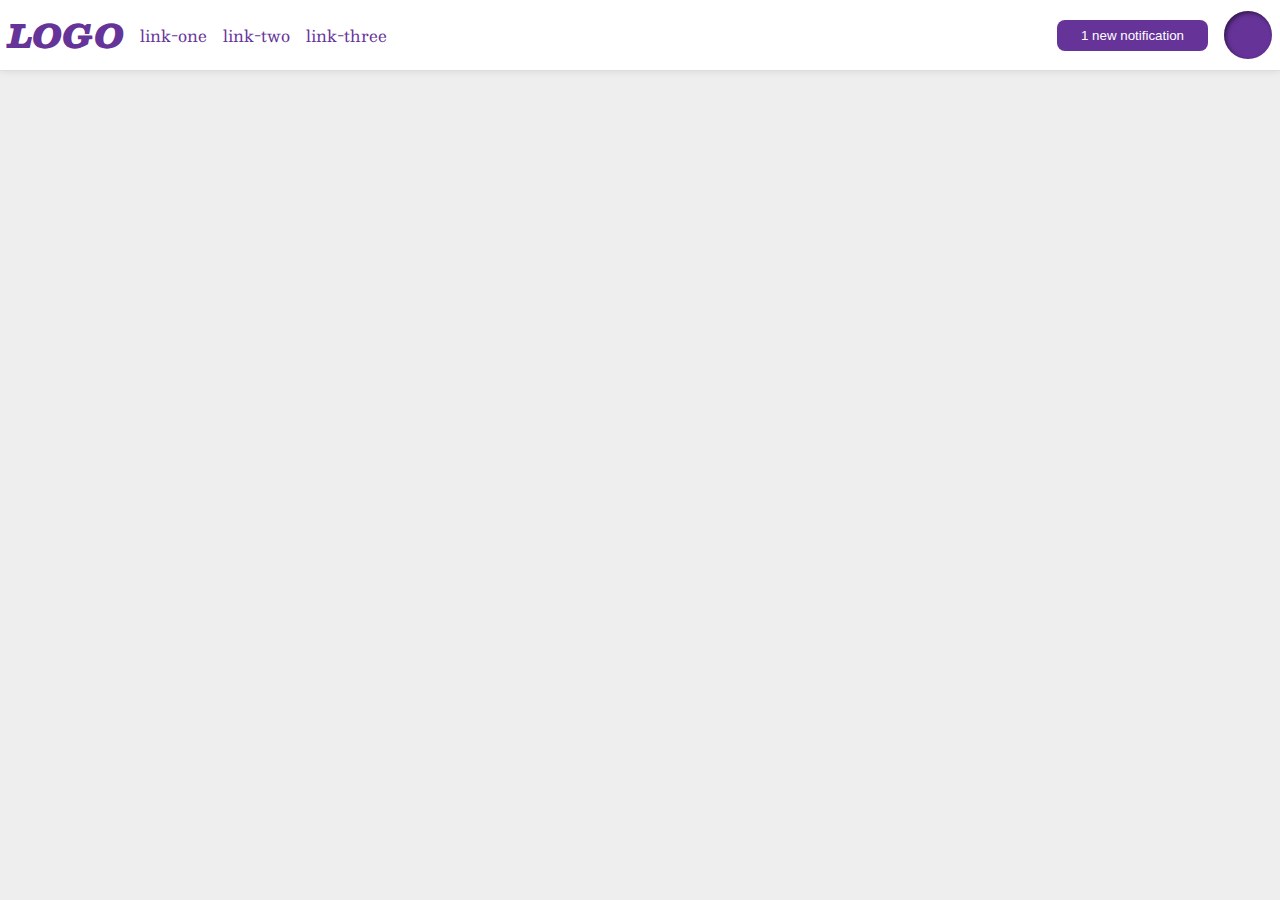
<file: foundations/flex/03-flex-header-2/index.html>
<!DOCTYPE html>
<html lang="en">
  <head>
    <meta charset="UTF-8">
    <meta http-equiv="X-UA-Compatible" content="IE=edge">
    <meta name="viewport" content="width=device-width, initial-scale=1.0">
    <title>Flex Header 2</title>
    <link rel="stylesheet" href="style.css">
  </head>
  <body>
    <div class="header">
      <div class="left">
        <div class="logo">
          LOGO
        </div>
        <ul class="links">
          <li><a href="https://google.com">link-one</a></li>
          <li><a href="https://google.com">link-two</a></li>
          <li><a href="https://google.com">link-three</a></li>
        </ul>
      </div>
      <div class="right">
        <button class="notifications">
          1 new notification
        </button>
        <div class="profile-image"></div>
      </div>  
    </div>
  </body>
</html>
</file>
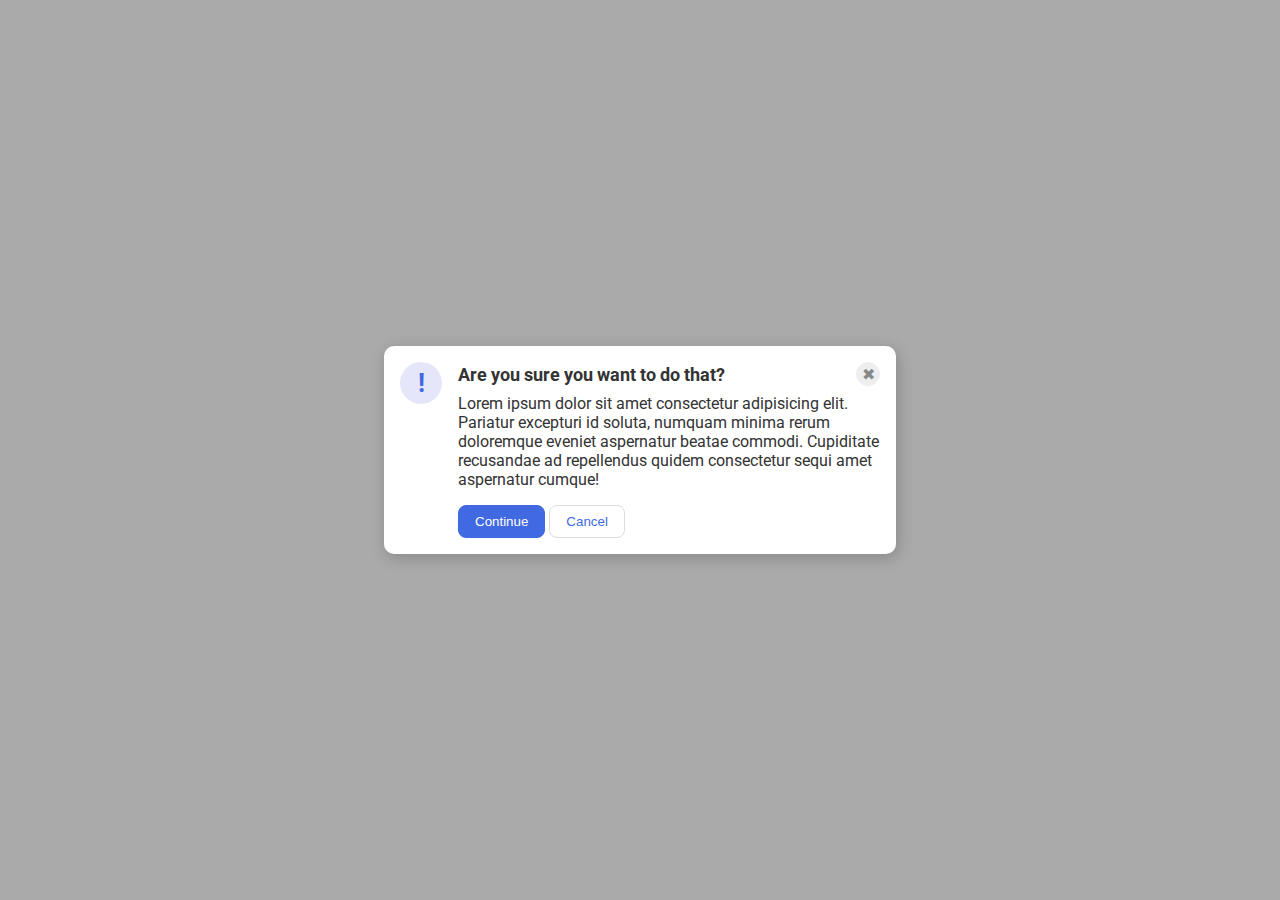
<file: foundations/flex/05-flex-modal/index.html>
<!DOCTYPE html>
<html lang="en">
  <head>
    <meta charset="UTF-8">
    <meta http-equiv="X-UA-Compatible" content="IE=edge">
    <meta name="viewport" content="width=device-width, initial-scale=1.0">
    <link rel="stylesheet" href="style.css">
    <title>Modal</title>
  </head>
  <body>
    <div class="modal">
      <div class="icon">!</div>
      <div class="container">
        <div class="header">Are you sure you want to do that?
          <button class="close-button">✖</button>
        </div>
        <div class="text">Lorem ipsum dolor sit amet consectetur adipisicing elit. Pariatur excepturi id soluta, numquam minima rerum doloremque eveniet aspernatur beatae commodi. Cupiditate recusandae ad repellendus quidem consectetur sequi amet aspernatur cumque!</div>
        <button class="continue">Continue</button>
        <button class="cancel">Cancel</button>
      </div>
    </div>
  </body>
</html>
</file>
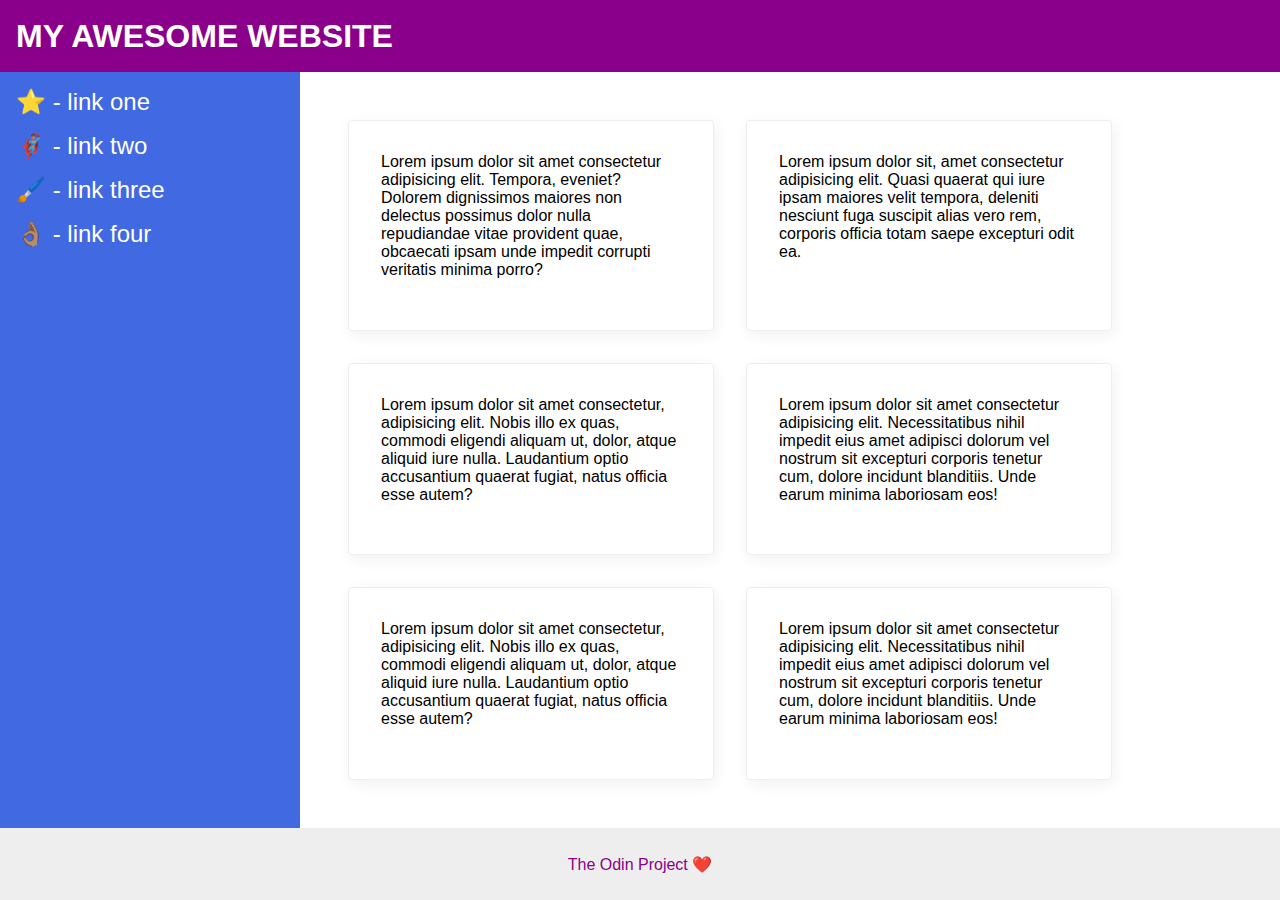
<file: foundations/flex/07-flex-layout-2/index.html>
<!DOCTYPE html>
<html lang="en">
  <head>
    <meta charset="UTF-8">
    <meta http-equiv="X-UA-Compatible" content="IE=edge">
    <meta name="viewport" content="width=device-width, initial-scale=1.0">
    <title>The Holy Grail</title>
    <link rel="stylesheet" href="style.css">
  </head>
  <body>
    <div class="header">
      MY AWESOME WEBSITE
    </div>
    
    <div class="content">
      <div class="sidebar">
        <ul>
          <li><a href="#">⭐ - link one</a></li>
          <li><a href="#">🦸🏽‍♂️ - link two</a></li>
          <li><a href="#">🖌️ - link three</a></li>
          <li><a href="#">👌🏽 - link four</a></li>
        </ul>
      </div>
    
      <div class="container">
        <div class="card">Lorem ipsum dolor sit amet consectetur adipisicing elit. Tempora, eveniet? Dolorem dignissimos maiores non delectus possimus dolor nulla repudiandae vitae provident quae, obcaecati ipsam unde impedit corrupti veritatis minima porro?</div>
        <div class="card">Lorem ipsum dolor sit, amet consectetur adipisicing elit. Quasi quaerat qui iure ipsam maiores velit tempora, deleniti nesciunt fuga suscipit alias vero rem, corporis officia totam saepe excepturi odit ea.</div>
        <div class="card">Lorem ipsum dolor sit amet consectetur, adipisicing elit. Nobis illo ex quas, commodi eligendi aliquam ut, dolor, atque aliquid iure nulla. Laudantium optio accusantium quaerat fugiat, natus officia esse autem?</div>
        <div class="card">Lorem ipsum dolor sit amet consectetur adipisicing elit. Necessitatibus nihil impedit eius amet adipisci dolorum vel nostrum sit excepturi corporis tenetur cum, dolore incidunt blanditiis. Unde earum minima laboriosam eos!</div>
        <div class="card">Lorem ipsum dolor sit amet consectetur, adipisicing elit. Nobis illo ex quas, commodi eligendi aliquam ut, dolor, atque aliquid iure nulla. Laudantium optio accusantium quaerat fugiat, natus officia esse autem?</div>
        <div class="card">Lorem ipsum dolor sit amet consectetur adipisicing elit. Necessitatibus nihil impedit eius amet adipisci dolorum vel nostrum sit excepturi corporis tenetur cum, dolore incidunt blanditiis. Unde earum minima laboriosam eos!</div>
      </div>
    </div>

    <div class="footer">
      The Odin Project ❤️
    </div>
  </body>
</html>
</file>
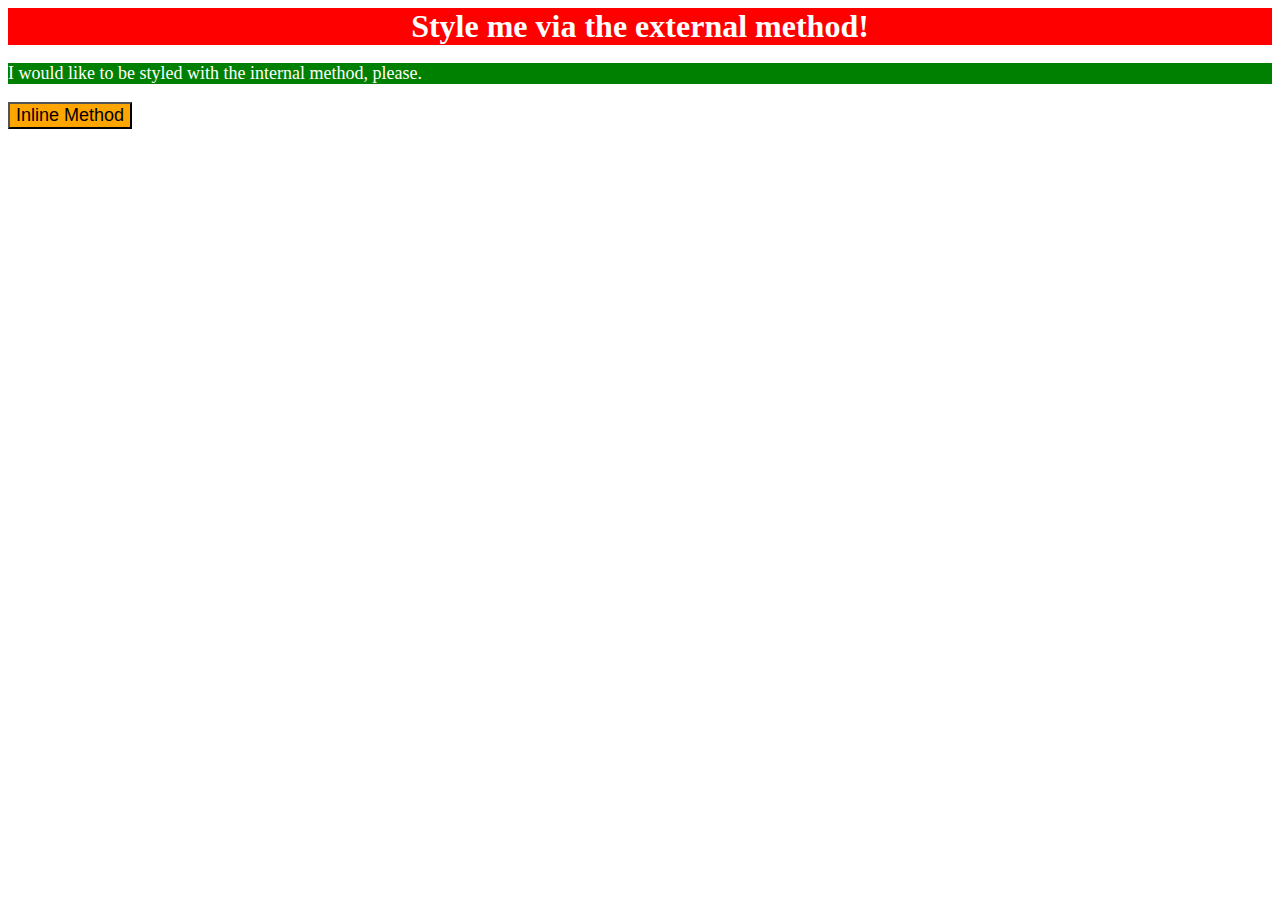
<file: foundations/intro-to-css/01-css-methods/index.html>
<!DOCTYPE html>
<html lang="en">
  <head>
    <link rel="stylesheet" href="styles.css">
    <style>
      p{
        background-color: green;
        color: white;
        font-size: 18px;
      }
    </style>
    <meta charset="UTF-8">
    <meta http-equiv="X-UA-Compatible" content="IE=edge">
    <meta name="viewport" content="width=device-width, initial-scale=1.0">
    <title>Methods for Adding CSS</title>
  </head>
  <body>
    <div>Style me via the external method!</div>
    <p >I would like to be styled with the internal method, please.</p>
    <button style="background-color: orange; font-size: 18px;">Inline Method</button>
  </body>
</html>
</file>
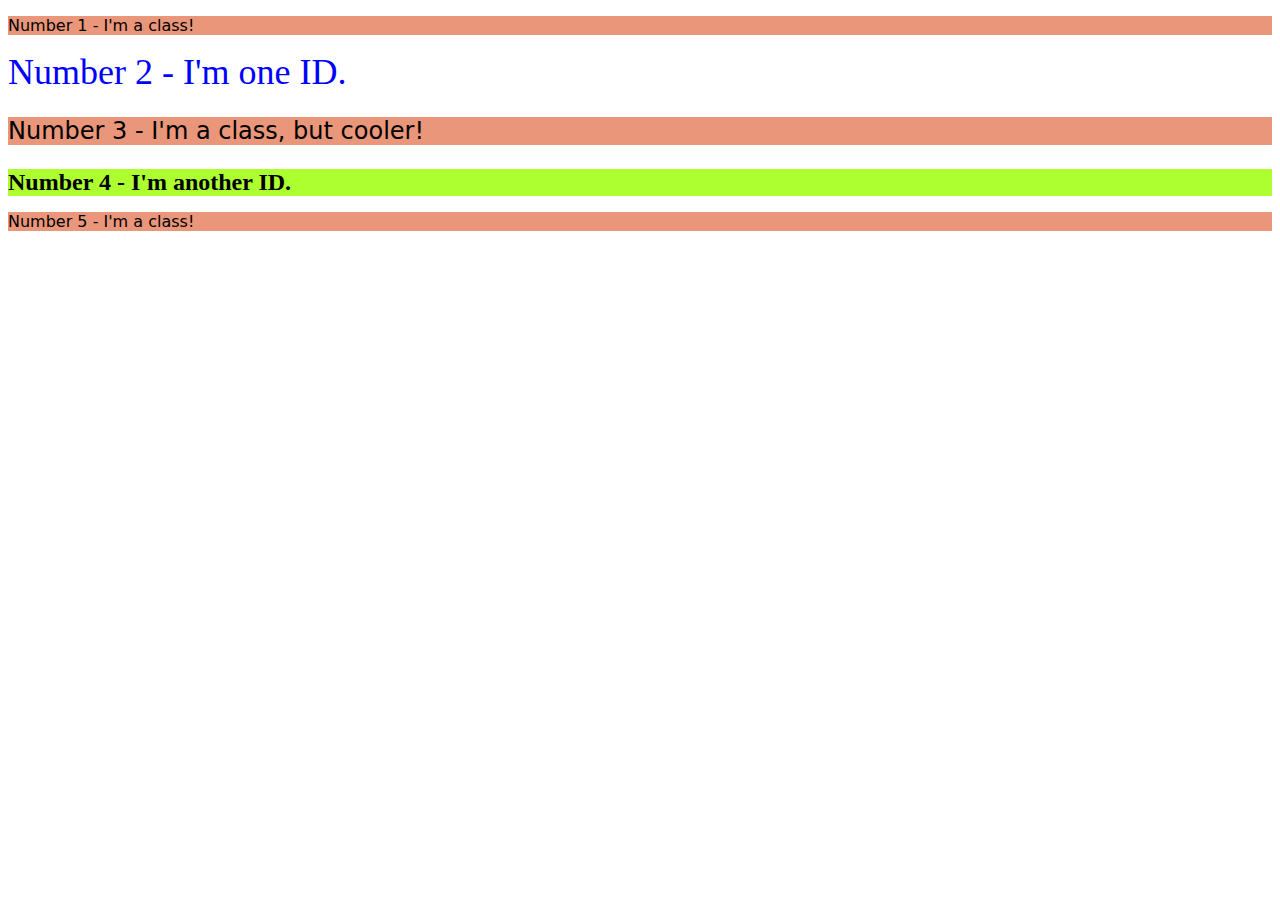
<file: foundations/intro-to-css/02-class-id-selectors/index.html>
<!DOCTYPE html>
<html lang="en">
  <head>
    <meta charset="UTF-8">
    <meta http-equiv="X-UA-Compatible" content="IE=edge">
    <meta name="viewport" content="width=device-width, initial-scale=1.0">
    <title>Class and ID Selectors</title>
    <link rel="stylesheet" href="style.css">
  </head>
  <body>
    <p class="odd">Number 1 - I'm a class!</p>
    <div id="two">Number 2 - I'm one ID.</div>
    <p class="odd cool">Number 3 - I'm a class, but cooler!</p>
    <div id="four" class="cool">Number 4 - I'm another ID.</div>
    <p class="odd">Number 5 - I'm a class!</p>
  </body>
</html>
</file>
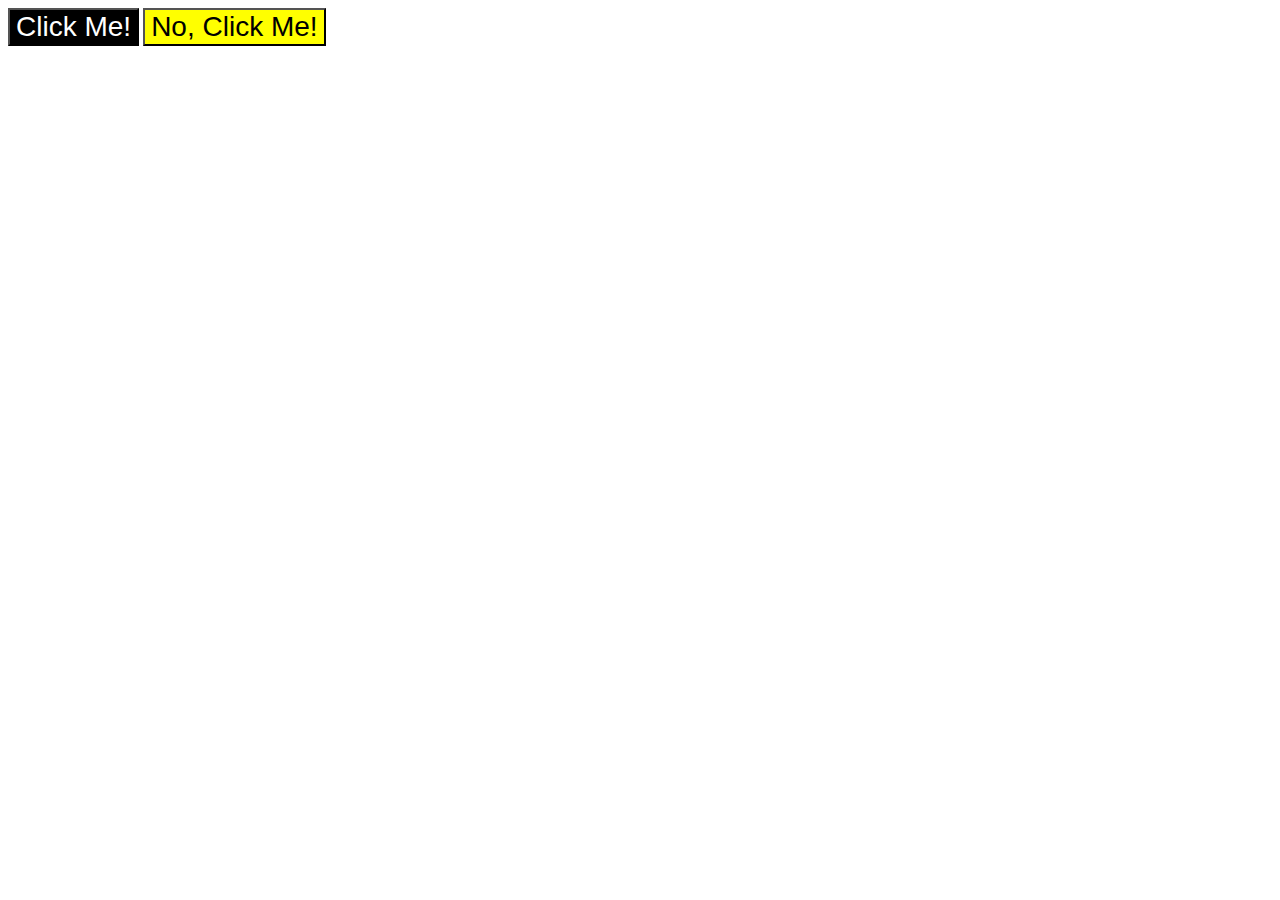
<file: foundations/intro-to-css/03-grouping-selectors/index.html>
<!DOCTYPE html>
<html lang="en">
  <head>
    <meta charset="UTF-8">
    <meta http-equiv="X-UA-Compatible" content="IE=edge">
    <meta name="viewport" content="width=device-width, initial-scale=1.0">
    <title>Grouping Selectors</title>
    <link rel="stylesheet" href="style.css">
  </head>
  <body>
    <button class="button one">Click Me!</button>
    <button class="button two">No, Click Me!</button>
  </body>
</html>
</file>
<file: foundations/flex/03-flex-header-2/style.css>
/* this is some magical font-importing.  
you'll learn about it later. */
@import url('https://fonts.googleapis.com/css2?family=Besley:ital,wght@0,400;1,900&display=swap');

body {
  margin: 0;
  background: #eee;
  font-family: Besley, serif;
}

.header {
  background: white;
  border-bottom: 1px solid #ddd;
  box-shadow: 0 0 8px rgba(0,0,0,.1);
  display: flex;
  justify-content: space-between;
  padding: 8px;
}

.profile-image {
  background: rebeccapurple;
  box-shadow: inset 2px 2px 4px rgba(0,0,0,.5);
  border-radius: 50%;
  width: 48px;
  height: 48px;
}

.logo {
  color: rebeccapurple;
  font-size: 32px;
  font-weight: 900;
  font-style: italic;
}

button {
  border: none;
  border-radius: 8px;
  background: rebeccapurple;
  color: white;
  padding: 8px 24px;
}

a {
  /* this removes the line under our links */
  text-decoration: none;
  color: rebeccapurple;
}

ul {
  list-style-type: none;
  display: flex;
  margin: 0;
  padding: 0;
  gap: 16px;
}

.left,.right {
  display: flex;
  align-items: center;
  gap: 16px;
}
</file>
<file: foundations/flex/05-flex-modal/style.css>
@import url('https://fonts.googleapis.com/css2?family=Roboto:wght@400;700&display=swap');

html, body {
  height: 100%;
}

body {
  font-family: Roboto, sans-serif;
  margin: 0;
  background: #aaa;
  color: #333;
  /* I'll give you this one for free lol */
  display: flex;
  align-items: center;
  justify-content: center;
}

.modal {
  background: white;
  width: 480px;
  border-radius: 10px;
  box-shadow: 2px 4px 16px rgba(0,0,0,.2);
  display: flex;
  gap: 16px;
  padding: 16px;
}

.icon {
  color: royalblue;
  font-size: 26px;
  font-weight: 700;
  background: lavender;
  width: 42px;
  height: 42px;
  border-radius: 50%;
  display: flex;
  align-items: center;
  justify-content: center;
  flex-shrink: 0;
}

.close-button {
  background: #eee;
  border-radius: 50%;
  color: #888;
  font-weight: 400;
  font-size: 16px;
  height: 24px;
  width: 24px;
  display: flex;
  align-items: center;
  justify-content: center;
  border: 1px solid #eee;
  padding: 0;
}

button {
  cursor: pointer;
  padding: 8px 16px;
  border-radius: 8px;
}

button.continue {
  background: royalblue;
  border: 1px solid royalblue;
  color: white;
}

button.cancel {
  background: white;
  border: 1px solid #ddd;
  color: royalblue;
}

.header {
  display: flex;
  justify-content: space-between;
  align-items: center;
  font-size: 18px;
  font-weight: bold;
  margin-bottom: 8px;
}

.text {
  margin-bottom: 16px;
}
</file>
<file: foundations/flex/07-flex-layout-2/style.css>
body {
  font-family: -apple-system, BlinkMacSystemFont, 'Segoe UI', Roboto, Oxygen, Ubuntu, Cantarell, 'Open Sans', 'Helvetica Neue', sans-serif;
  margin: 0;
  min-height: 100vh;
  display: flex;
  flex-direction: column;
}

.header {
  height: 72px;
  background: darkmagenta;
  color: white;
  font-size: 32px;
  font-weight: 900;
  display: flex;
  align-items: center;
  padding: 0 16px;
}

.footer {
  height: 72px;
  background: #eee;
  color: darkmagenta;
  display: flex;
  justify-content: center;
  align-items: center;
}

.sidebar {
  width: 300px;
  background: royalblue;
  box-sizing: border-box;
  flex-shrink: 0;
  padding: 16px;
}

.card {
  border: 1px solid #eee;
  box-shadow: 2px 4px 16px rgba(0,0,0,.06);
  border-radius: 4px;
  padding: 32px;
  width: 300px; 
}

.content {
  flex: 1;
  display: flex;
}

.container {
  padding: 48px;
  display: flex;
  flex-wrap: wrap;
  gap: 32px;
}

ul {
  list-style-type: none;
  margin: 0;
  padding: 0;
}

li {
  margin-bottom: 16px;
}

a {
  color: white;
  text-decoration: none;
  font-size: 24px;
}
</file>
<file: foundations/intro-to-css/01-css-methods/styles.css>
div{
    background-color: red;
    color: white;
    font-size: 32px;
    text-align: center;
    font-weight: bold;
}
</file>
<file: foundations/intro-to-css/02-class-id-selectors/style.css>
.odd{
    background-color:#e9967a;
    font-family: Verdana, "DejaVu Sans", sans-serif; 
}

#two {
    color:#0000ff;
    font-size: 36px;
}

.cool{
    font-size: 24px;
}

#four {
    background-color:#adff2f;
    font-weight: bold;
}
</file>
<file: foundations/intro-to-css/03-grouping-selectors/style.css>
.button {
    font-size: 28px;
    font-family: 'Helvetica', 'Times New Roman', sans-serif;
}

.one {
    background-color: hsl(0, 0%, 0%);
    color: hsl(0, 0%, 100%);
}

.two {
    background-color: hsl(60, 100%, 50%);
}
</file>
